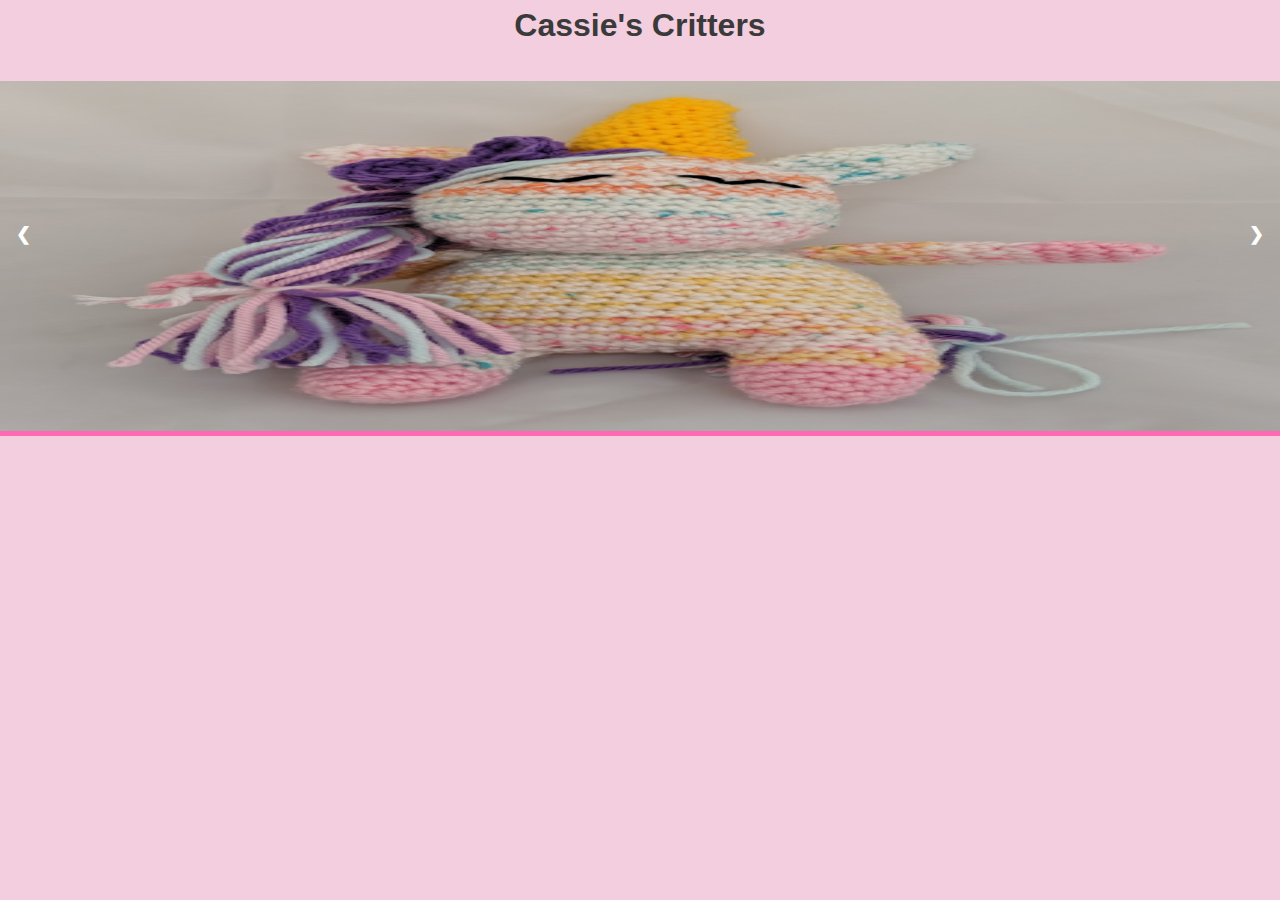
<file: index.html>
<!DOCTYPE html>
<html lang="en">
<head>
    <meta charset="UTF-8">
    <meta name="viewport" content="width=device-width, initial-scale=1.0">
    <title>Cassie's Critters</title>
    <link rel="stylesheet" href="style.css">
    <script src = "header.js"></script>  

</head>

<body onload="showSlides(0)">

    <h1>Cassie's Critters</h1>
 <!-- Slideshow container -->
<div class="slideshow-container">

    <!-- Full-width images with number and caption text -->
    <div class="mySlideshow">
      <img src="img/dino_front_view.jpg" alt="Dinosaur" style="width:100%">
    </div>
  
    <div class="mySlideshow">
      <img src="img/monkey_front_view.jpg" alt="monkey" style="width:100%">
    </div>
  
    <div class="mySlideshow">
      <img src="img/sleeping_unicorn.jpg" alt="unicorn" style="width:100%">
    </div>
  
    <!-- Next and previous buttons -->
    <a class="prev" onclick="plusSlides(-1)">&#10094;</a>
    <a class="next" onclick="plusSlides(1)">&#10095;</a>
  </div>
  <br>
    
   </body>
</html>
</file>
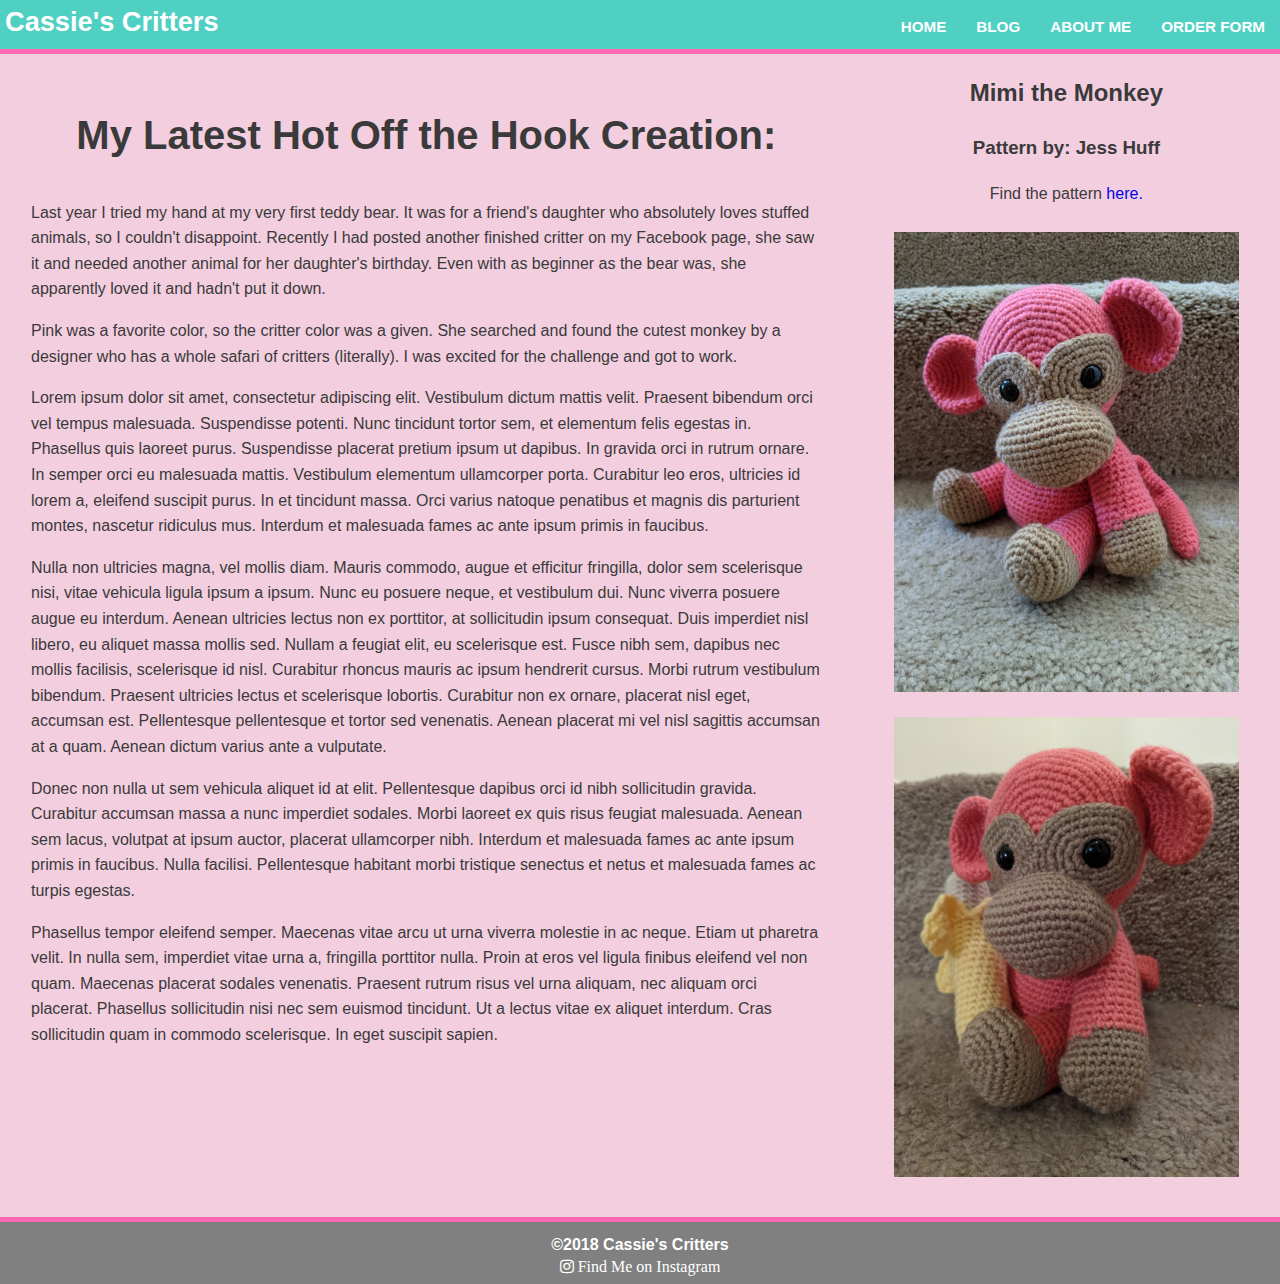
<file: blog.html>
<!DOCTYPE html>
<html lang="en">
<head>
    <meta charset="UTF-8">
    <meta name="viewport" content="width=device-width, initial-scale=1.0">
    <title>Cassie's Critters</title>
    <link rel="stylesheet" href="style.css">
    <link rel="stylesheet" href="https://cdnjs.cloudflare.com/ajax/libs/font-awesome/4.7.0/css/font-awesome.min.css">
    
</head>

<body>
    <header class="main-header">
      <h1 class="name">Cassie's Critters</h1>
      <ul class="main-nav">
        <li><a href="index.html">Home</a></li>
        <li><a href="blog_index.html">Blog</a></li>
        <li><a href="index.html#aboutMe">About Me</a></li>
        <li><a href="inquiry_form.html">Order Form</a></li>
      </ul>
    
    </header>

    <div class="row">
      <div class = "primary col">
        <h2 class = "mainProject">My Latest Hot Off the Hook Creation:</h2>

            <p>Last year I tried my hand at my very first teddy bear.  It was for a friend's daughter who
              absolutely loves stuffed animals, so I couldn't disappoint.  Recently I had posted another finished
              critter on my Facebook page, she saw it and needed another animal for her daughter's birthday.  Even
              with as beginner as the bear was, she apparently loved it and hadn't put it down.
            </p>

            <p>Pink was a favorite color, so the critter color was a given.  She searched and found the cutest
              monkey by a designer who has a whole safari of critters (literally).  I was excited for the 
              challenge and got to work.
            </p>

            <p>Lorem ipsum dolor sit amet, consectetur adipiscing elit. Vestibulum dictum mattis velit. 
              Praesent bibendum orci vel tempus malesuada. Suspendisse potenti. Nunc tincidunt tortor sem, 
              et elementum felis egestas in. Phasellus quis laoreet purus. Suspendisse placerat pretium ipsum 
              ut dapibus. In gravida orci in rutrum ornare. In semper orci eu malesuada mattis. Vestibulum 
              elementum ullamcorper porta. Curabitur leo eros, ultricies id lorem a, eleifend suscipit purus. 
              In et tincidunt massa. Orci varius natoque penatibus et magnis dis parturient montes, nascetur 
              ridiculus mus. Interdum et malesuada fames ac ante ipsum primis in faucibus.
            </p>

            <p>Nulla non ultricies magna, vel mollis diam. Mauris commodo, augue et efficitur fringilla, dolor 
              sem scelerisque nisi, vitae vehicula ligula ipsum a ipsum. Nunc eu posuere neque, et vestibulum 
              dui. Nunc viverra posuere augue eu interdum. Aenean ultricies lectus non ex porttitor, at 
              sollicitudin ipsum consequat. Duis imperdiet nisl libero, eu aliquet massa mollis sed. Nullam a 
              feugiat elit, eu scelerisque est. Fusce nibh sem, dapibus nec mollis facilisis, scelerisque id 
              nisl. Curabitur rhoncus mauris ac ipsum hendrerit cursus. Morbi rutrum vestibulum bibendum. 
              Praesent ultricies lectus et scelerisque lobortis. Curabitur non ex ornare, placerat nisl eget, 
              accumsan est. Pellentesque pellentesque et tortor sed venenatis. Aenean placerat mi vel nisl 
              sagittis accumsan at a quam. Aenean dictum varius ante a vulputate.
            </p>

            <p>Donec non nulla ut sem vehicula aliquet id at elit. Pellentesque dapibus orci id nibh 
              sollicitudin gravida. Curabitur accumsan massa a nunc imperdiet sodales. Morbi laoreet ex quis 
              risus feugiat malesuada. Aenean sem lacus, volutpat at ipsum auctor, placerat ullamcorper nibh. 
              Interdum et malesuada fames ac ante ipsum primis in faucibus. Nulla facilisi. Pellentesque 
              habitant morbi tristique senectus et netus et malesuada fames ac turpis egestas.
            </p>

            <p>Phasellus tempor eleifend semper. Maecenas vitae arcu ut urna viverra molestie in ac neque. 
              Etiam ut pharetra velit. In nulla sem, imperdiet vitae urna a, fringilla porttitor nulla. Proin 
              at eros vel ligula finibus eleifend vel non quam. Maecenas placerat sodales venenatis. Praesent
              rutrum risus vel urna aliquam, nec aliquam orci placerat. Phasellus sollicitudin nisi nec sem 
              euismod tincidunt. Ut a lectus vitae ex aliquet interdum. Cras sollicitudin quam in commodo 
              scelerisque. In eget suscipit sapien.
            </p>
        
      </div>

      
        <div class = "secondary col">
          <div class = "mainBlogPics">
            <h2 class = "mainProject">Mimi the Monkey</h2>
            <h3>Pattern by: Jess Huff</h3>
            <p>Find the pattern <a href="https://jesshuff.com/mimi-monkey-free-amigurumi-pattern/" target = "_blank" class = "whatsNew">here.</a></p>
            
            <div class = "addtlBlogs">
              <img src = "img/monkey_front_view.jpg" alt = "Monkey">
            </div>

            <div class = "addtlBlogs">
              <img src = "img/monkey_with_banana.jpg" alt = "Monkey with banana">
            </div>
          </div>
        </div>

      </div>

  </div>  
      

  
  <button id="myBtn" title="Go to top">Top</button>

  <footer class="main-footer">
    <div class="footer-inner">
        <span>&copy;2018 Cassie's Critters</span>
        <a href="https://www.instagram.com/cassiescritters/" target=" blank" class="fa fa-instagram"> Find Me on Instagram</a>
    </div>
</footer>


   </body>
</html>
</file>
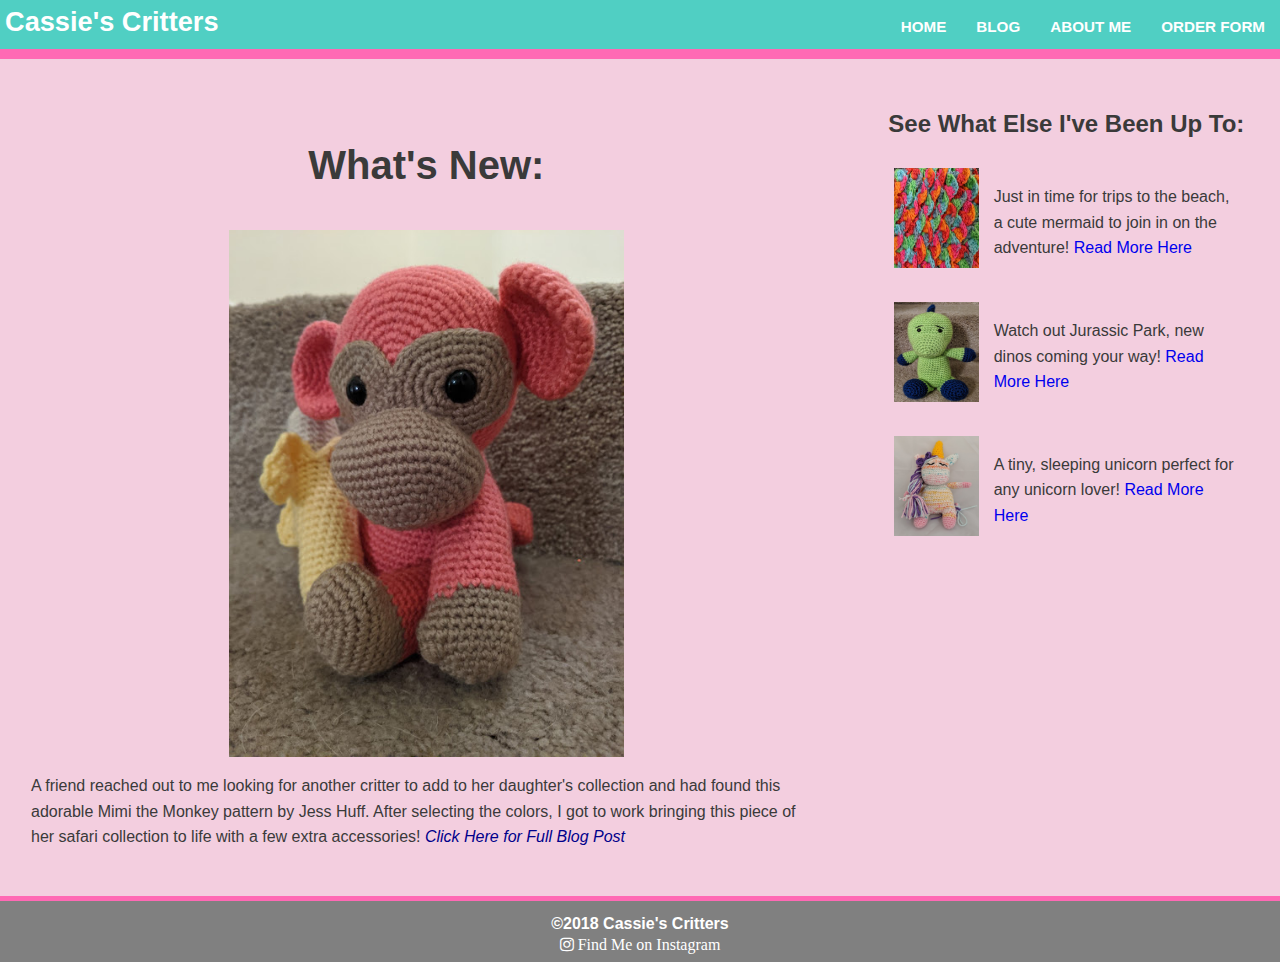
<file: blog_index.html>
<!DOCTYPE html>
<html lang="en">
<head>
    <meta charset="UTF-8">
    <meta name="viewport" content="width=device-width, initial-scale=1.0">
    <title>Cassie's Critters</title>
    <link rel="stylesheet" href="style.css">
    <link rel="stylesheet" href="https://cdnjs.cloudflare.com/ajax/libs/font-awesome/4.7.0/css/font-awesome.min.css">
    
</head>

<body onload="showSlides(1)">
    <a id="home"></a>
    <header class="main-header">
		<h1 class="name">Cassie's Critters</h1>
		<ul class="main-nav">
			<li><a href="index.html">Home</a></li>
			<li><a href="blog_index.html">Blog</a></li>
			<li><a href="index.html#aboutMe">About Me</a></li>
			<li><a href="inquiry_form.html">Order Form</a></li>
		</ul>
	</header><!--/.main-header-->   
    
 <!-- Slideshow container -->
<div class="slideshow-container">

    <!-- Full-width images with number and caption text -->
    <div class="mySlideshow" style = "background-image: url(img/unicorn_hat.jpg)">
    </div>
  
    <div class="mySlideshow" style = "background-image: url(img/mermaid_scales.jpg)">
    </div>
  
    <div class="mySlideshow" style = "background-image: url(img/pj_pig.jpg)">
    </div>
  
    <!-- Next and previous buttons -->
    <a class="prev" onclick="plusSlides(-1)">&#10094;</a>
    <a class="next" onclick="plusSlides(1)">&#10095;</a>
  </div>
  <br>

  <div class="row">
      <div class = "primary col">
        <h2 class = "mainProject">What's New:</h2>
          <img src = "img/monkey_with_banana.jpg" alt = "Mimi the Monkey">
        <p>A friend reached out to me looking for another critter to add to her daughter's collection and had found 
          this adorable Mimi the Monkey pattern by Jess Huff.  After selecting the colors, I got to work bringing this 
          piece of her safari collection to life with a few extra accessories!
          <a href="blog.html" class = "currentProject">Click Here for Full Blog Post</a>
        </p>
        
      </div>

      <div class = "secondary col">
          <h2 class = "mainProject">See What Else I've Been Up To:</h2>
          <div class = "addtlBlogs">
            <img src = "img/mermaid_scales.jpg" class = "otherBlogPics"alt = "Mermaid">
            <p>Just in time for trips to the beach, a cute mermaid to join in on the adventure!
               <a href="mermaid_blog.html" class = "whatsNew">Read More Here</a>
            </p>
          </div>
          <div class = "addtlBlogs">
            <img src = "img/dino_front_view.jpg" class = "otherBlogPics"alt = "Dinosaur">
            <p>Watch out Jurassic Park, new dinos coming your way!
              <a href="dino_blog.html" class = "whatsNew">Read More Here</a>
            </p>
          </div>

          <div class = "addtlBlogs">
            <img src = "img/sleeping_unicorn.jpg" class = "otherBlogPics"alt = "Sleeping Unicorn">
            <p>A tiny, sleeping unicorn perfect for any unicorn lover!
              <a href="sleeping_unicorn_blog.html" class = "whatsNew">Read More Here</a>
            </p>
          </div>

      </div>

  </div>  

  
  </div>

  <button onclick="topFunction()" id="myBtn" title="Go to top">Top</button>

  <footer class="main-footer">
    <div class="footer-inner">
        <span>&copy;2018 Cassie's Critters</span>
        <a href="https://www.instagram.com/cassiescritters/" target=" blank" class="fa fa-instagram"> Find Me on Instagram</a>
    </div>
</footer>

<script src = "header.js"></script> 

   </body>
</html>
</file>
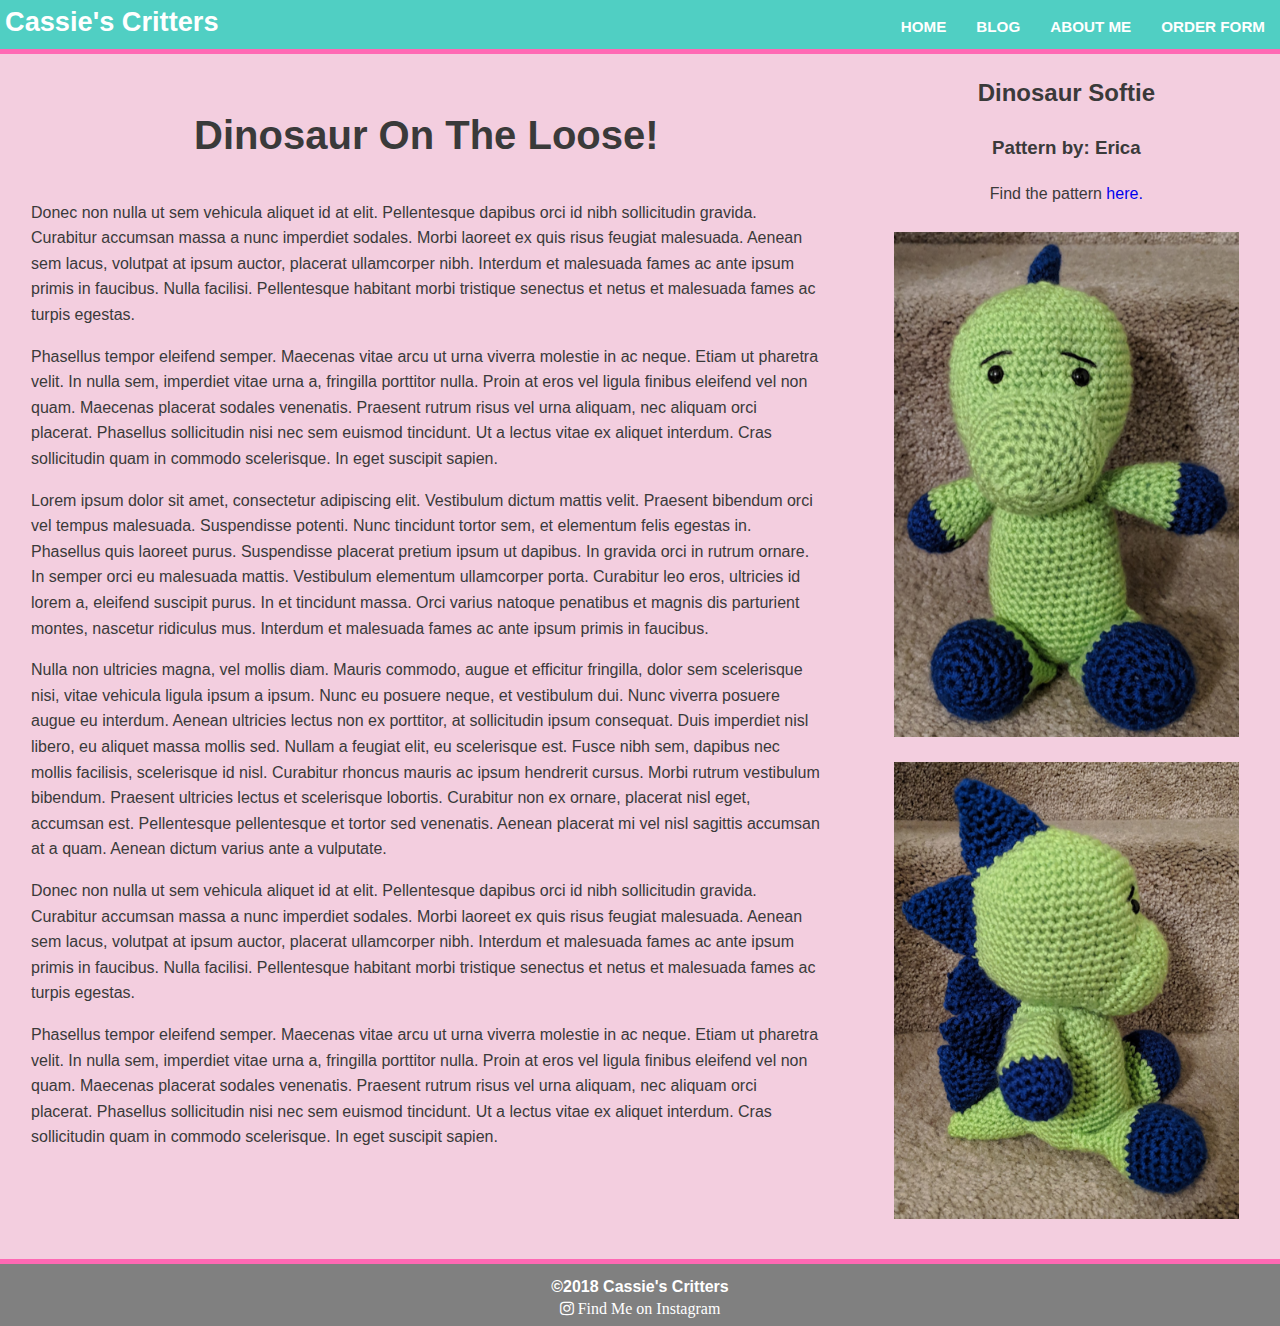
<file: dino_blog.html>
<!DOCTYPE html>
<html lang="en">
<head>
    <meta charset="UTF-8">
    <meta name="viewport" content="width=device-width, initial-scale=1.0">
    <title>Cassie's Critters</title>
    <link rel="stylesheet" href="style.css">
    <link rel="stylesheet" href="https://cdnjs.cloudflare.com/ajax/libs/font-awesome/4.7.0/css/font-awesome.min.css">
    
</head>

<body>
    <header class="main-header">
      <h1 class="name">Cassie's Critters</h1>
      <ul class="main-nav">
        <li><a href="index.html">Home</a></li>
        <li><a href="blog_index.html">Blog</a></li>
        <li><a href="index.html#aboutMe">About Me</a></li>
        <li><a href="inquiry_form.html">Order Form</a></li>
      </ul>
    
    </header>

    <div class="row">
      <div class = "primary col">
        <h2 class = "mainProject">Dinosaur On The Loose!</h2>

            <p>Donec non nulla ut sem vehicula aliquet id at elit. Pellentesque dapibus orci id nibh 
              sollicitudin gravida. Curabitur accumsan massa a nunc imperdiet sodales. Morbi laoreet ex quis 
              risus feugiat malesuada. Aenean sem lacus, volutpat at ipsum auctor, placerat ullamcorper nibh. 
              Interdum et malesuada fames ac ante ipsum primis in faucibus. Nulla facilisi. Pellentesque 
              habitant morbi tristique senectus et netus et malesuada fames ac turpis egestas.
            </p>

            <p>Phasellus tempor eleifend semper. Maecenas vitae arcu ut urna viverra molestie in ac neque. 
              Etiam ut pharetra velit. In nulla sem, imperdiet vitae urna a, fringilla porttitor nulla. Proin 
              at eros vel ligula finibus eleifend vel non quam. Maecenas placerat sodales venenatis. Praesent
              rutrum risus vel urna aliquam, nec aliquam orci placerat. Phasellus sollicitudin nisi nec sem 
              euismod tincidunt. Ut a lectus vitae ex aliquet interdum. Cras sollicitudin quam in commodo 
              scelerisque. In eget suscipit sapien.
            </p>
            
            <p>Lorem ipsum dolor sit amet, consectetur adipiscing elit. Vestibulum dictum mattis velit. 
              Praesent bibendum orci vel tempus malesuada. Suspendisse potenti. Nunc tincidunt tortor sem, 
              et elementum felis egestas in. Phasellus quis laoreet purus. Suspendisse placerat pretium ipsum 
              ut dapibus. In gravida orci in rutrum ornare. In semper orci eu malesuada mattis. Vestibulum 
              elementum ullamcorper porta. Curabitur leo eros, ultricies id lorem a, eleifend suscipit purus. 
              In et tincidunt massa. Orci varius natoque penatibus et magnis dis parturient montes, nascetur 
              ridiculus mus. Interdum et malesuada fames ac ante ipsum primis in faucibus.
            </p>

            <p>Nulla non ultricies magna, vel mollis diam. Mauris commodo, augue et efficitur fringilla, dolor 
              sem scelerisque nisi, vitae vehicula ligula ipsum a ipsum. Nunc eu posuere neque, et vestibulum 
              dui. Nunc viverra posuere augue eu interdum. Aenean ultricies lectus non ex porttitor, at 
              sollicitudin ipsum consequat. Duis imperdiet nisl libero, eu aliquet massa mollis sed. Nullam a 
              feugiat elit, eu scelerisque est. Fusce nibh sem, dapibus nec mollis facilisis, scelerisque id 
              nisl. Curabitur rhoncus mauris ac ipsum hendrerit cursus. Morbi rutrum vestibulum bibendum. 
              Praesent ultricies lectus et scelerisque lobortis. Curabitur non ex ornare, placerat nisl eget, 
              accumsan est. Pellentesque pellentesque et tortor sed venenatis. Aenean placerat mi vel nisl 
              sagittis accumsan at a quam. Aenean dictum varius ante a vulputate.
            </p>

            <p>Donec non nulla ut sem vehicula aliquet id at elit. Pellentesque dapibus orci id nibh 
              sollicitudin gravida. Curabitur accumsan massa a nunc imperdiet sodales. Morbi laoreet ex quis 
              risus feugiat malesuada. Aenean sem lacus, volutpat at ipsum auctor, placerat ullamcorper nibh. 
              Interdum et malesuada fames ac ante ipsum primis in faucibus. Nulla facilisi. Pellentesque 
              habitant morbi tristique senectus et netus et malesuada fames ac turpis egestas.
            </p>

            <p>Phasellus tempor eleifend semper. Maecenas vitae arcu ut urna viverra molestie in ac neque. 
              Etiam ut pharetra velit. In nulla sem, imperdiet vitae urna a, fringilla porttitor nulla. Proin 
              at eros vel ligula finibus eleifend vel non quam. Maecenas placerat sodales venenatis. Praesent
              rutrum risus vel urna aliquam, nec aliquam orci placerat. Phasellus sollicitudin nisi nec sem 
              euismod tincidunt. Ut a lectus vitae ex aliquet interdum. Cras sollicitudin quam in commodo 
              scelerisque. In eget suscipit sapien.
            </p>
        
      </div>

      
        <div class = "secondary col">
          <div class = "mainBlogPics">
            <h2 class = "mainProject">Dinosaur Softie</h2>
            <h3>Pattern by: Erica</h3>
            <p>Find the pattern <a href="https://www.5littlemonsters.com/2018/04/dinosaur-softie.html" target = " blank" class = "whatsNew">here.</a></p>
            
            <div class = "addtlBlogs">
              <img src = "img/dino_front_view.jpg" alt = "Dinosaur front view">
            </div>

            <div class = "addtlBlogs">
              <img src = "img/dino_side_view.jpg" alt = "Dinosaur side view">
            </div>
          </div>
        </div>

      </div>

  </div>  
      <!-- <div class = "mainBlogImgs">
        <img src = "img/monkey_front_view.jpg" alt = "Monkey Front View">
        <img src = "img/monkey_with_banana.jpg" alt = "Monkey with Banana">
      </div>  
    <p>Here's some info about Mimi the Monkey.  Lots and lots of text for the monkey that I'll fill in later</p>
    <p>And lot's of paragraphs talking about how I did it and maybe some links too</p>
     -->

  
  <button onclick="topFunction()" id="myBtn" title="Go to top">Top</button>

  <footer class="main-footer">
    <div class="footer-inner">
        <span>&copy;2018 Cassie's Critters</span>
        <a href="https://www.instagram.com/cassiescritters/" target=" blank" class="fa fa-instagram"> Find Me on Instagram</a>
    </div>
</footer>


   </body>
</html>
</file>
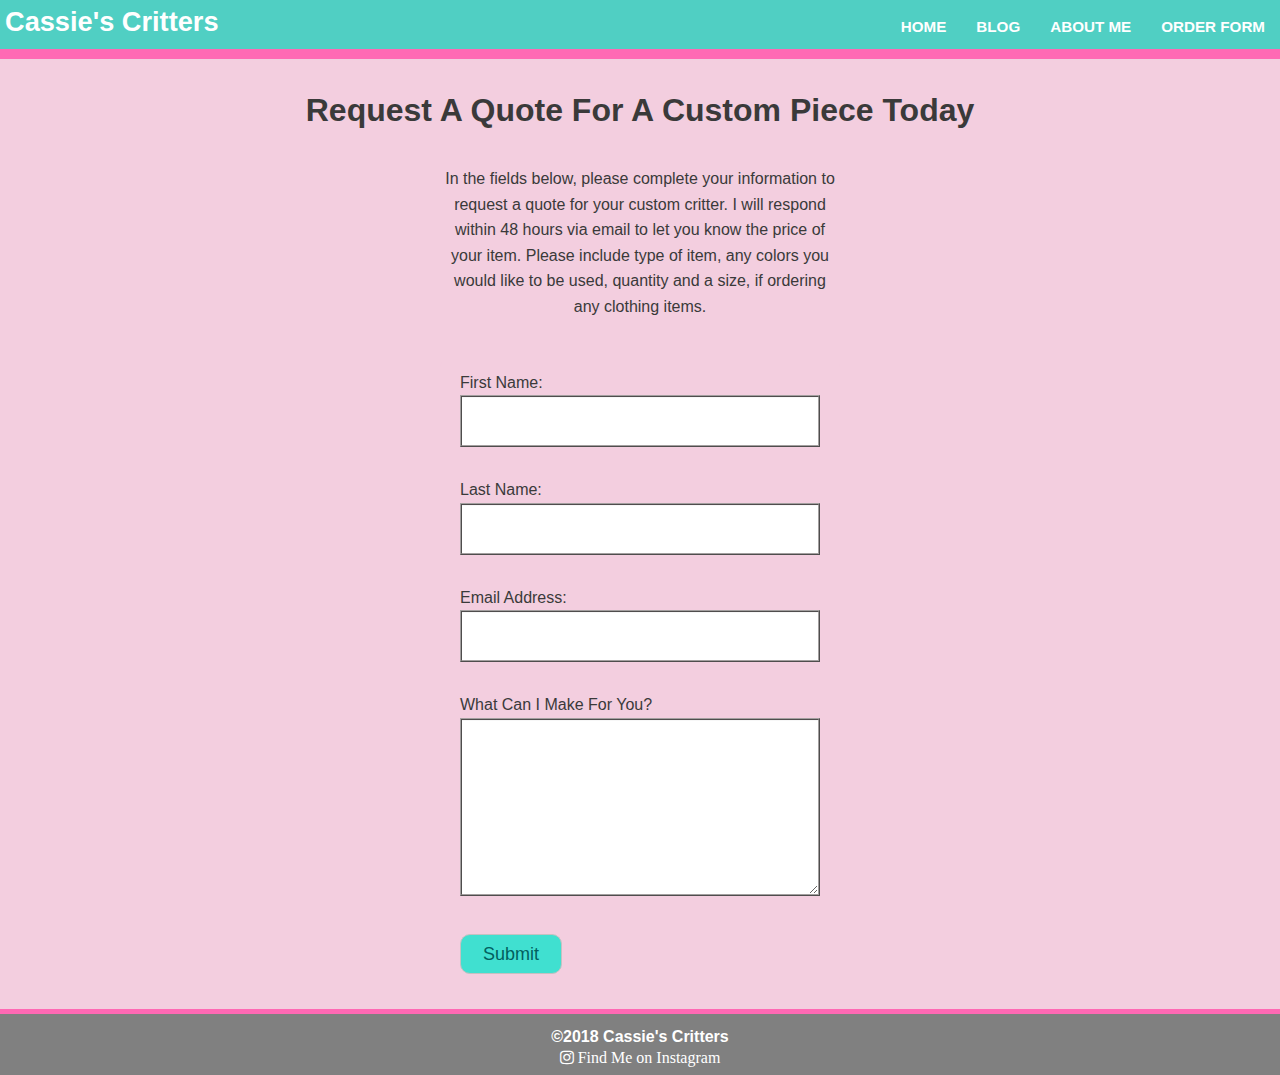
<file: inquiry_form.html>
<!DOCTYPE html>
<html lang="en">
<head>
    <meta charset="UTF-8">
    <meta name="viewport" content="width=device-width, initial-scale=1.0">
    <title>Cassie's Critters</title>
    <link rel="stylesheet" href="style.css">
    <link rel="stylesheet" href="https://cdnjs.cloudflare.com/ajax/libs/font-awesome/4.7.0/css/font-awesome.min.css">
    
</head>

<body onload="showSlides(1)">
    <a id="home"></a>
    <header class="main-header">
		<h1 class="name">Cassie's Critters</h1>
		<ul class="main-nav">
			<li><a href="index.html">Home</a></li>
			<li><a href="blog_index.html">Blog</a></li>
			<li><a href="index.html#aboutMe">About Me</a></li>
			<li><a href="inquiry_form.html">Order Form</a></li>
		</ul>
	</header><!--/.main-header-->   
    
 <!-- Slideshow container -->
<div class="slideshow-container">

    <!-- Full-width images with number and caption text -->
    <div class="mySlideshow" style = "background-image: url(img/octopus.jpg)">
    </div>
  
    <div class="mySlideshow" style = "background-image: url(img/blanket_and_waylon.jpg)">
    </div>
  
    <div class="mySlideshow" style = "background-image: url(img/sunflower.jpg)">
    </div>
  
    <!-- Next and previous buttons -->
    <a class="prev" onclick="plusSlides(-1)">&#10094;</a>
    <a class="next" onclick="plusSlides(1)">&#10095;</a>
  </div>
  <br>

 
  <h1>Request A Quote For A Custom Piece Today</h1>

    <p id = "inquiry_text">In the fields below, please complete your information to request a quote for your custom critter.
        I will respond within 48 hours via email to let you know the price of your item.  Please include
        type of item, any colors you would like to be used, quantity and a size, if ordering any clothing items.
    </p>

     <!-- <img id = "image" class = "hidden" src = "img/cross_stitch.jpg"> -->

        <form id = "form_toggle" action = "inquiry_form.html" method = "POST">
            <label for = "first_name">First Name:</label>
            <input type = "text" id = "first_name" name = "first_name">

            <label for = "last_name">Last Name:</label>
            <input type = "text" id = "last_name" name = "last_name">

            <label for = "email">Email Address:</label>
            <input type = "email" id = "email" name = "email" required pattern = ".+@+.+.com">

            <label for = "request">What Can I Make For You?</label>
            <textarea rows = "8" columns = "30" wrap = "hard" id = "request"></textarea>

            <input type = "submit" class = "submit_button" id = "button">

        </form>









  <button onclick="topFunction()" id="myBtn" title="Go to top">Top</button>

  <footer class="main-footer">
    <div class="footer-inner">
        <span>&copy;2018 Cassie's Critters</span>
        <a href="https://www.instagram.com/cassiescritters/" target=" blank" class="fa fa-instagram"> Find Me on Instagram</a>
    </div>
</footer>

<script src = "header.js"></script> 

   </body>
</html>
</file>
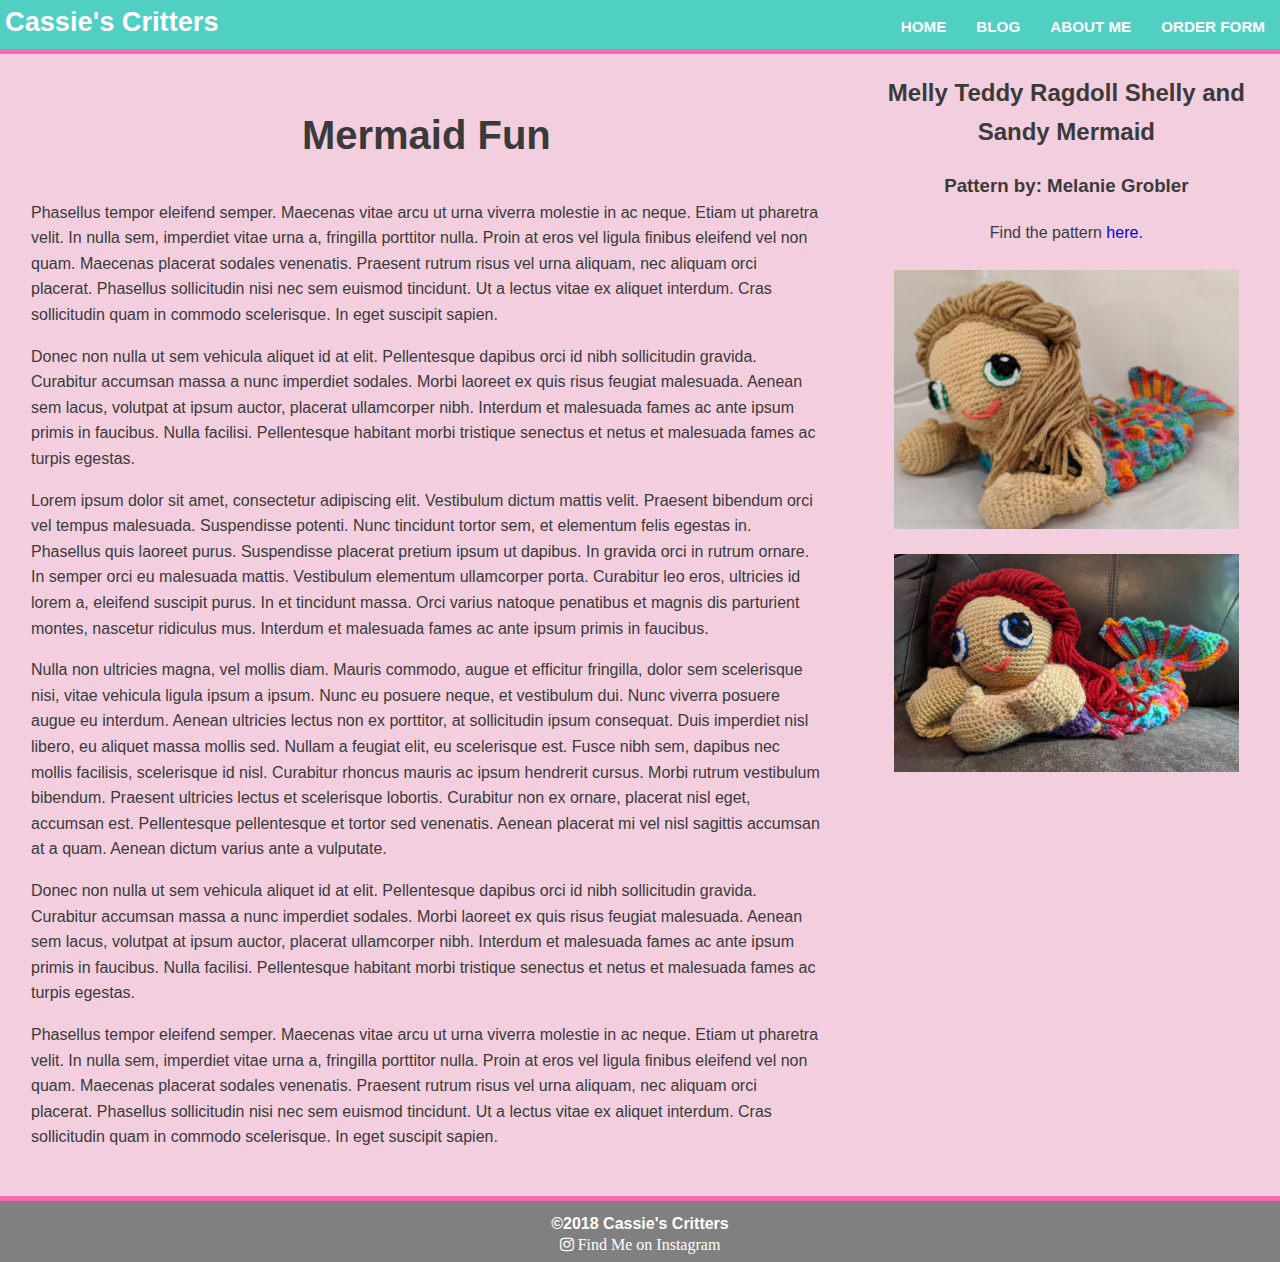
<file: mermaid_blog.html>
<!DOCTYPE html>
<html lang="en">
<head>
    <meta charset="UTF-8">
    <meta name="viewport" content="width=device-width, initial-scale=1.0">
    <title>Cassie's Critters</title>
    <link rel="stylesheet" href="style.css">
    <link rel="stylesheet" href="https://cdnjs.cloudflare.com/ajax/libs/font-awesome/4.7.0/css/font-awesome.min.css">
    
</head>

<body>
    <header class="main-header">
      <h1 class="name">Cassie's Critters</h1>
      <ul class="main-nav">
        <li><a href="C:\Users\cspradlin\Documents\My Projects\index.html">Home</a></li>
        <li><a href="#">Blog</a></li>
        <li><a href="C:/Users/cspradlin/Documents/My%20Projects/index.html#aboutMe">About Me</a></li>
        <li><a href="#">Order Form</a></li>
      </ul>
    
    </header>

    <div class="row">
      <div class = "primary col">
        <h2 class = "mainProject">Mermaid Fun</h2>

          <p>Phasellus tempor eleifend semper. Maecenas vitae arcu ut urna viverra molestie in ac neque. 
            Etiam ut pharetra velit. In nulla sem, imperdiet vitae urna a, fringilla porttitor nulla. Proin 
            at eros vel ligula finibus eleifend vel non quam. Maecenas placerat sodales venenatis. Praesent
            rutrum risus vel urna aliquam, nec aliquam orci placerat. Phasellus sollicitudin nisi nec sem 
            euismod tincidunt. Ut a lectus vitae ex aliquet interdum. Cras sollicitudin quam in commodo 
            scelerisque. In eget suscipit sapien.
          </p>

          <p>Donec non nulla ut sem vehicula aliquet id at elit. Pellentesque dapibus orci id nibh 
            sollicitudin gravida. Curabitur accumsan massa a nunc imperdiet sodales. Morbi laoreet ex quis 
            risus feugiat malesuada. Aenean sem lacus, volutpat at ipsum auctor, placerat ullamcorper nibh. 
            Interdum et malesuada fames ac ante ipsum primis in faucibus. Nulla facilisi. Pellentesque 
            habitant morbi tristique senectus et netus et malesuada fames ac turpis egestas.
          </p>

            <p>Lorem ipsum dolor sit amet, consectetur adipiscing elit. Vestibulum dictum mattis velit. 
              Praesent bibendum orci vel tempus malesuada. Suspendisse potenti. Nunc tincidunt tortor sem, 
              et elementum felis egestas in. Phasellus quis laoreet purus. Suspendisse placerat pretium ipsum 
              ut dapibus. In gravida orci in rutrum ornare. In semper orci eu malesuada mattis. Vestibulum 
              elementum ullamcorper porta. Curabitur leo eros, ultricies id lorem a, eleifend suscipit purus. 
              In et tincidunt massa. Orci varius natoque penatibus et magnis dis parturient montes, nascetur 
              ridiculus mus. Interdum et malesuada fames ac ante ipsum primis in faucibus.
            </p>

            <p>Nulla non ultricies magna, vel mollis diam. Mauris commodo, augue et efficitur fringilla, dolor 
              sem scelerisque nisi, vitae vehicula ligula ipsum a ipsum. Nunc eu posuere neque, et vestibulum 
              dui. Nunc viverra posuere augue eu interdum. Aenean ultricies lectus non ex porttitor, at 
              sollicitudin ipsum consequat. Duis imperdiet nisl libero, eu aliquet massa mollis sed. Nullam a 
              feugiat elit, eu scelerisque est. Fusce nibh sem, dapibus nec mollis facilisis, scelerisque id 
              nisl. Curabitur rhoncus mauris ac ipsum hendrerit cursus. Morbi rutrum vestibulum bibendum. 
              Praesent ultricies lectus et scelerisque lobortis. Curabitur non ex ornare, placerat nisl eget, 
              accumsan est. Pellentesque pellentesque et tortor sed venenatis. Aenean placerat mi vel nisl 
              sagittis accumsan at a quam. Aenean dictum varius ante a vulputate.
            </p>

            <p>Donec non nulla ut sem vehicula aliquet id at elit. Pellentesque dapibus orci id nibh 
              sollicitudin gravida. Curabitur accumsan massa a nunc imperdiet sodales. Morbi laoreet ex quis 
              risus feugiat malesuada. Aenean sem lacus, volutpat at ipsum auctor, placerat ullamcorper nibh. 
              Interdum et malesuada fames ac ante ipsum primis in faucibus. Nulla facilisi. Pellentesque 
              habitant morbi tristique senectus et netus et malesuada fames ac turpis egestas.
            </p>

            <p>Phasellus tempor eleifend semper. Maecenas vitae arcu ut urna viverra molestie in ac neque. 
              Etiam ut pharetra velit. In nulla sem, imperdiet vitae urna a, fringilla porttitor nulla. Proin 
              at eros vel ligula finibus eleifend vel non quam. Maecenas placerat sodales venenatis. Praesent
              rutrum risus vel urna aliquam, nec aliquam orci placerat. Phasellus sollicitudin nisi nec sem 
              euismod tincidunt. Ut a lectus vitae ex aliquet interdum. Cras sollicitudin quam in commodo 
              scelerisque. In eget suscipit sapien.
            </p>
        
      </div>

      
        <div class = "secondary col">
          <div class = "mainBlogPics">
            <h2 class = "mainProject">Melly Teddy Ragdoll Shelly and Sandy Mermaid</h2>
            <h3>Pattern by: Melanie Grobler</h3>
            <p>Find the pattern <a href="https://mandmcrochetdesigns.com/melly-teddy-ragdoll-patterns/shelly-sandy-mermaid/?v=7516fd43adaa" target = "_blank" class = "whatsNew">here.</a></p>
            
            <div class = "addtlBlogs">
              <img src = "img/mermaid_front_view.jpg" alt = "Mermaid with brown hair">
            </div>

            <div class = "addtlBlogs">
              <img src = "img/mermaid_red_hair.jpg" alt = "Mermaid with red hair">
            </div>
          </div>
        </div>

      </div>

  </div>  
      <!-- <div class = "mainBlogImgs">
        <img src = "img/monkey_front_view.jpg" alt = "Monkey Front View">
        <img src = "img/monkey_with_banana.jpg" alt = "Monkey with Banana">
      </div>  
    <p>Here's some info about Mimi the Monkey.  Lots and lots of text for the monkey that I'll fill in later</p>
    <p>And lot's of paragraphs talking about how I did it and maybe some links too</p>
     -->

  
  <button onclick="topFunction()" id="myBtn" title="Go to top">Top</button>

  <footer class="main-footer">
    <div class="footer-inner">
        <span>&copy;2018 Cassie's Critters</span>
        <a href="https://www.instagram.com/cassiescritters/" target=" blank" class="fa fa-instagram"> Find Me on Instagram</a>
    </div>
</footer>


   </body>
</html>
</file>
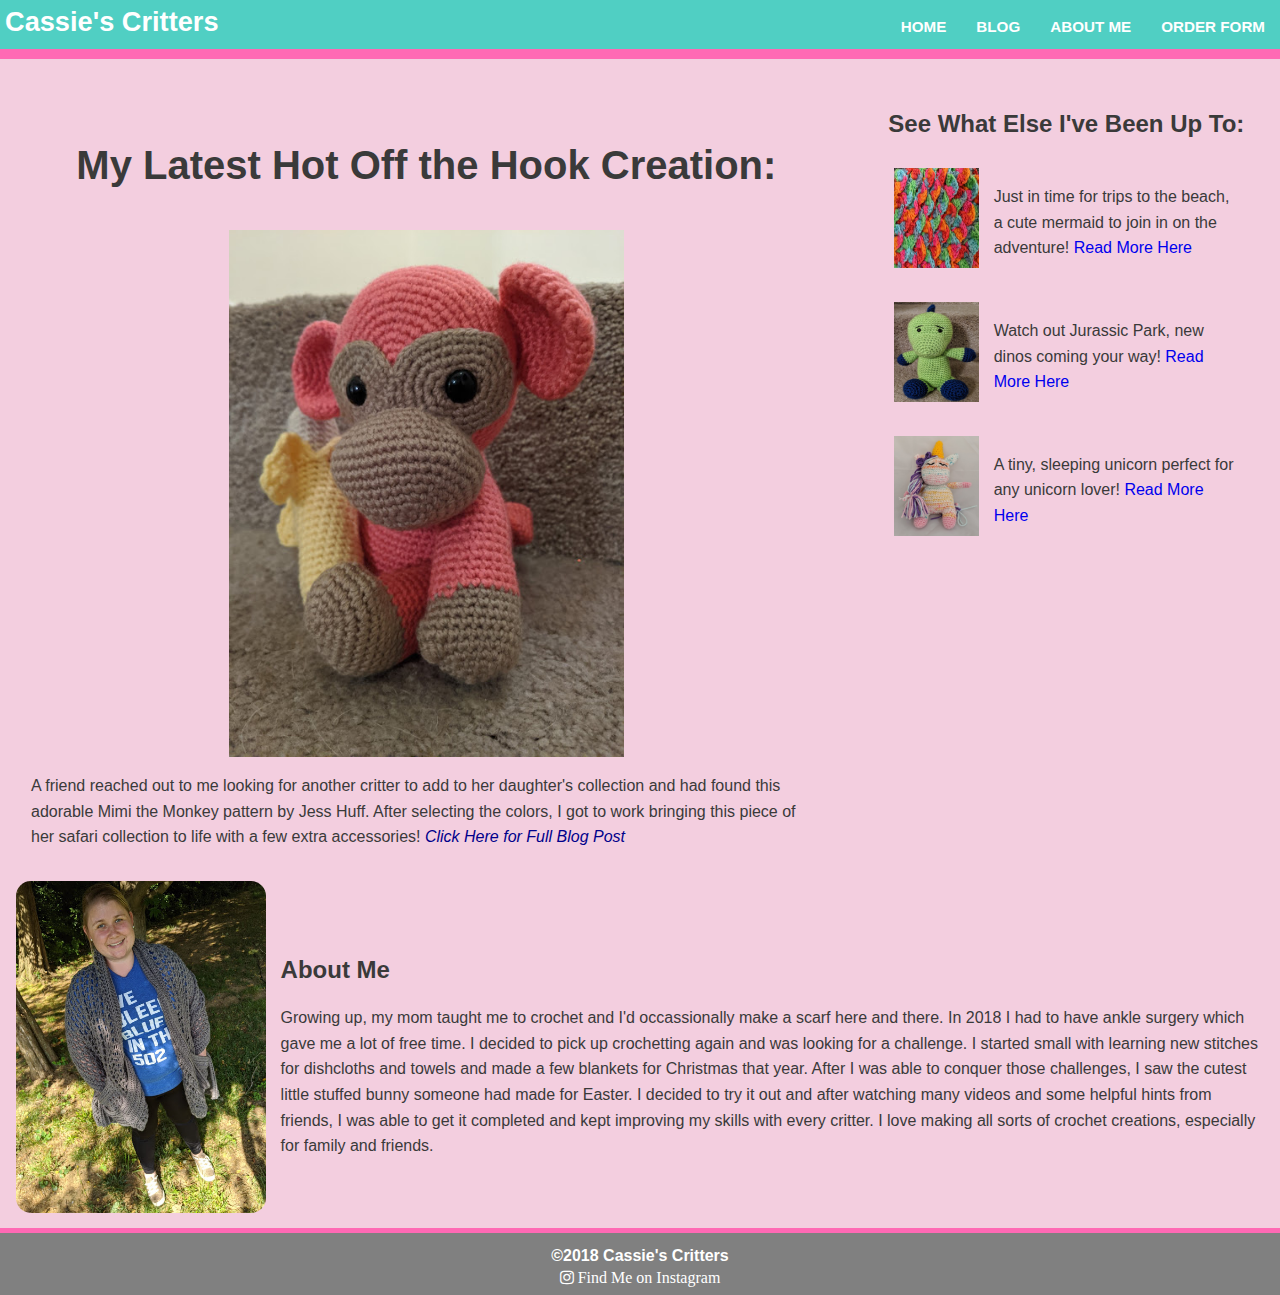
<file: order_form.html>
<!DOCTYPE html>
<html lang="en">
<head>
    <meta charset="UTF-8">
    <meta name="viewport" content="width=device-width, initial-scale=1.0">
    <title>Cassie's Critters</title>
    <link rel="stylesheet" href="style.css">
    <link rel="stylesheet" href="https://cdnjs.cloudflare.com/ajax/libs/font-awesome/4.7.0/css/font-awesome.min.css">
    
</head>

<body onload="showSlides(1)">
    <a id="home"></a>
    <header class="main-header">
		<h1 class="name">Cassie's Critters</h1>
		<ul class="main-nav">
			<li><a href="#home">Home</a></li>
			<li><a href="blog.html" target= " blank">Blog</a></li>
			<li><a href="#aboutMe">About Me</a></li>
			<li><a href="#">Order Form</a></li>
		</ul>
	</header><!--/.main-header-->   
    
 <!-- Slideshow container -->
<div class="slideshow-container">

    <!-- Full-width images with number and caption text -->
    <div class="mySlideshow" style = "background-image: url(img/unicorn_hat.jpg)">
    </div>
  
    <div class="mySlideshow" style = "background-image: url(img/mermaid_scales.jpg)">
    </div>
  
    <div class="mySlideshow" style = "background-image: url(img/pj_pig.jpg)">
    </div>
  
    <!-- Next and previous buttons -->
    <a class="prev" onclick="plusSlides(-1)">&#10094;</a>
    <a class="next" onclick="plusSlides(1)">&#10095;</a>
  </div>
  <br>

  <div class="row">
      <div class = "primary col">
        <h2 class = "mainProject">My Latest Hot Off the Hook Creation:</h2>
          <img src = "img/monkey_with_banana.jpg" alt = "Mimi the Monkey">
        <p>A friend reached out to me looking for another critter to add to her daughter's collection and had found 
          this adorable Mimi the Monkey pattern by Jess Huff.  After selecting the colors, I got to work bringing this 
          piece of her safari collection to life with a few extra accessories!
          <a href="blog.html" class = "currentProject">Click Here for Full Blog Post</a>
        </p>
        
      </div>

      <div class = "secondary col">
          <h2 class = "mainProject">See What Else I've Been Up To:</h2>
          <div class = "addtlBlogs">
            <img src = "img/mermaid_scales.jpg" class = "otherBlogPics"alt = "Mermaid">
            <p>Just in time for trips to the beach, a cute mermaid to join in on the adventure!
               <a href="mermaid_blog.html" class = "whatsNew">Read More Here</a>
            </p>
          </div>
          <div class = "addtlBlogs">
            <img src = "img/dino_front_view.jpg" class = "otherBlogPics"alt = "Dinosaur">
            <p>Watch out Jurassic Park, new dinos coming your way!
              <a href="dino_blog.html" class = "whatsNew">Read More Here</a>
            </p>
          </div>

          <div class = "addtlBlogs">
            <img src = "img/sleeping_unicorn.jpg" class = "otherBlogPics"alt = "Sleeping Unicorn">
            <p>A tiny, sleeping unicorn perfect for any unicorn lover!
              <a href="sleeping_unicorn_blog.html" class = "whatsNew">Read More Here</a>
            </p>
          </div>

      </div>

  </div>  

  <div class = "aboutMe col">
    <a id= "aboutMe"></a>
      <img src = "img/sweater.jpg" alt = "Sweater">
      <div class="aboutmeSummary">
        <h2>About Me</h2>
        <p>Growing up, my mom taught me to crochet and I'd occassionally make a scarf here and there.  In 2018 I had
          to have ankle surgery which gave me a lot of free time.  I decided to pick up crochetting again and was looking 
          for a challenge.  I started small with learning new stitches for dishcloths and towels and made a few blankets
          for Christmas that year.  After I was able to conquer those challenges, I saw the cutest little stuffed bunny
          someone had made for Easter.  I decided to try it out and after watching many videos and some helpful hints from 
          friends, I was able to get it completed and kept improving my skills with every critter.  I love making all 
          sorts of crochet creations, especially for family and friends.
        </p>
        </div>

  </div>

  <button onclick="topFunction()" id="myBtn" title="Go to top">Top</button>

  <footer class="main-footer">
    <div class="footer-inner">
        <span>&copy;2018 Cassie's Critters</span>
        <a href="https://www.instagram.com/cassiescritters/" target=" blank" class="fa fa-instagram"> Find Me on Instagram</a>
    </div>
</footer>

<script src = "header.js"></script> 

   </body>
</html>
</file>
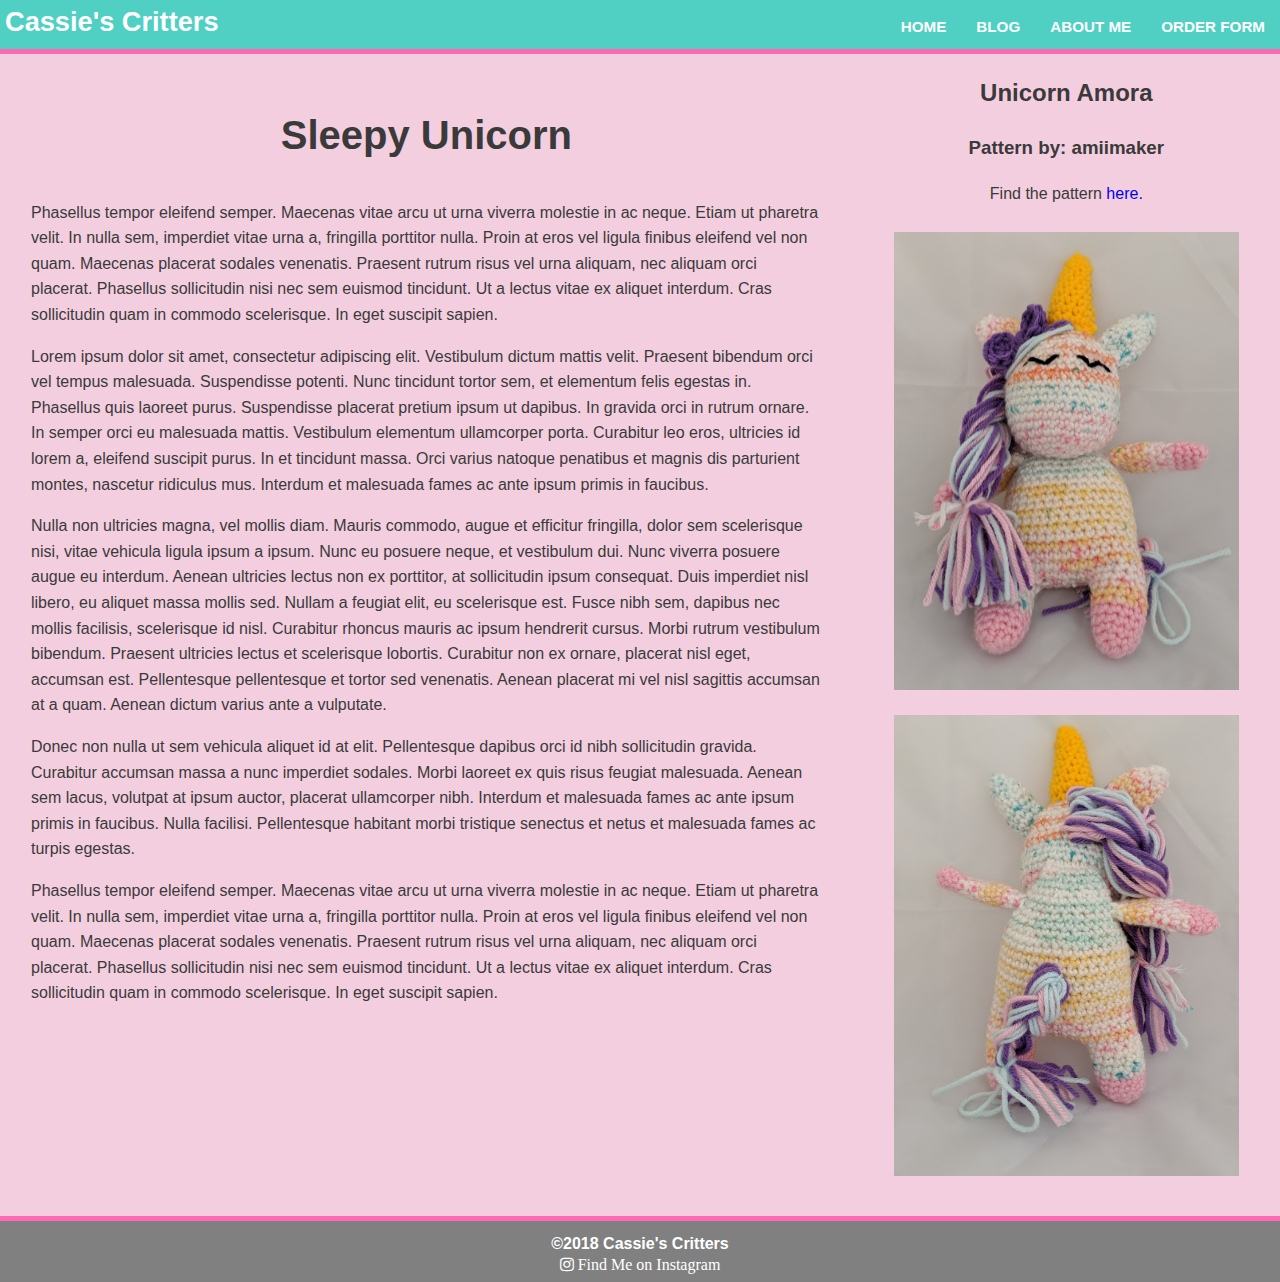
<file: sleeping_unicorn_blog.html>
<!DOCTYPE html>
<html lang="en">
<head>
    <meta charset="UTF-8">
    <meta name="viewport" content="width=device-width, initial-scale=1.0">
    <title>Cassie's Critters</title>
    <link rel="stylesheet" href="style.css">
    <link rel="stylesheet" href="https://cdnjs.cloudflare.com/ajax/libs/font-awesome/4.7.0/css/font-awesome.min.css">
    
</head>

<body>
    <header class="main-header">
      <h1 class="name">Cassie's Critters</h1>
      <ul class="main-nav">
        <li><a href="index.html">Home</a></li>
        <li><a href="blog_index.html">Blog</a></li>
        <li><a href="index.html#aboutMe">About Me</a></li>
        <li><a href="inquiry_form.html">Order Form</a></li>
      </ul>
    
    </header>

    <div class="row">
      <div class = "primary col">
        <h2 class = "mainProject">Sleepy Unicorn</h2>

          <p>Phasellus tempor eleifend semper. Maecenas vitae arcu ut urna viverra molestie in ac neque. 
            Etiam ut pharetra velit. In nulla sem, imperdiet vitae urna a, fringilla porttitor nulla. Proin 
            at eros vel ligula finibus eleifend vel non quam. Maecenas placerat sodales venenatis. Praesent
            rutrum risus vel urna aliquam, nec aliquam orci placerat. Phasellus sollicitudin nisi nec sem 
            euismod tincidunt. Ut a lectus vitae ex aliquet interdum. Cras sollicitudin quam in commodo 
            scelerisque. In eget suscipit sapien.
          </p>

            <p>Lorem ipsum dolor sit amet, consectetur adipiscing elit. Vestibulum dictum mattis velit. 
              Praesent bibendum orci vel tempus malesuada. Suspendisse potenti. Nunc tincidunt tortor sem, 
              et elementum felis egestas in. Phasellus quis laoreet purus. Suspendisse placerat pretium ipsum 
              ut dapibus. In gravida orci in rutrum ornare. In semper orci eu malesuada mattis. Vestibulum 
              elementum ullamcorper porta. Curabitur leo eros, ultricies id lorem a, eleifend suscipit purus. 
              In et tincidunt massa. Orci varius natoque penatibus et magnis dis parturient montes, nascetur 
              ridiculus mus. Interdum et malesuada fames ac ante ipsum primis in faucibus.
            </p>

            <p>Nulla non ultricies magna, vel mollis diam. Mauris commodo, augue et efficitur fringilla, dolor 
              sem scelerisque nisi, vitae vehicula ligula ipsum a ipsum. Nunc eu posuere neque, et vestibulum 
              dui. Nunc viverra posuere augue eu interdum. Aenean ultricies lectus non ex porttitor, at 
              sollicitudin ipsum consequat. Duis imperdiet nisl libero, eu aliquet massa mollis sed. Nullam a 
              feugiat elit, eu scelerisque est. Fusce nibh sem, dapibus nec mollis facilisis, scelerisque id 
              nisl. Curabitur rhoncus mauris ac ipsum hendrerit cursus. Morbi rutrum vestibulum bibendum. 
              Praesent ultricies lectus et scelerisque lobortis. Curabitur non ex ornare, placerat nisl eget, 
              accumsan est. Pellentesque pellentesque et tortor sed venenatis. Aenean placerat mi vel nisl 
              sagittis accumsan at a quam. Aenean dictum varius ante a vulputate.
            </p>

            <p>Donec non nulla ut sem vehicula aliquet id at elit. Pellentesque dapibus orci id nibh 
              sollicitudin gravida. Curabitur accumsan massa a nunc imperdiet sodales. Morbi laoreet ex quis 
              risus feugiat malesuada. Aenean sem lacus, volutpat at ipsum auctor, placerat ullamcorper nibh. 
              Interdum et malesuada fames ac ante ipsum primis in faucibus. Nulla facilisi. Pellentesque 
              habitant morbi tristique senectus et netus et malesuada fames ac turpis egestas.
            </p>

            <p>Phasellus tempor eleifend semper. Maecenas vitae arcu ut urna viverra molestie in ac neque. 
              Etiam ut pharetra velit. In nulla sem, imperdiet vitae urna a, fringilla porttitor nulla. Proin 
              at eros vel ligula finibus eleifend vel non quam. Maecenas placerat sodales venenatis. Praesent
              rutrum risus vel urna aliquam, nec aliquam orci placerat. Phasellus sollicitudin nisi nec sem 
              euismod tincidunt. Ut a lectus vitae ex aliquet interdum. Cras sollicitudin quam in commodo 
              scelerisque. In eget suscipit sapien.
            </p>
        
      </div>

      
        <div class = "secondary col">
          <div class = "mainBlogPics">
            <h2 class = "mainProject">Unicorn Amora</h2>
            <h3>Pattern by: amiimaker</h3>
            <p>Find the pattern <a href="https://www.ravelry.com/patterns/library/unicornio-amora---unicorn-amora" target = " blank" class = "whatsNew">here.</a></p>
            
            <div class = "addtlBlogs">
              <img src = "img/sleeping_unicorn.jpg" alt = "Sleepy Unicorn">
            </div>

            <div class = "addtlBlogs">
              <img src = "img/sleeping_unicorn_back.jpg" alt = "Sleepy Unicorn back view">
            </div>
          </div>
        </div>

      </div>

  </div>  
      <!-- <div class = "mainBlogImgs">
        <img src = "img/monkey_front_view.jpg" alt = "Monkey Front View">
        <img src = "img/monkey_with_banana.jpg" alt = "Monkey with Banana">
      </div>  
    <p>Here's some info about Mimi the Monkey.  Lots and lots of text for the monkey that I'll fill in later</p>
    <p>And lot's of paragraphs talking about how I did it and maybe some links too</p>
     -->

  
  <button onclick="topFunction()" id="myBtn" title="Go to top">Top</button>

  <footer class="main-footer">
    <div class="footer-inner">
        <span>&copy;2018 Cassie's Critters</span>
        <a href="https://www.instagram.com/cassiescritters/" target=" blank" class="fa fa-instagram"> Find Me on Instagram</a>
    </div>
</footer>


   </body>
</html>
</file>
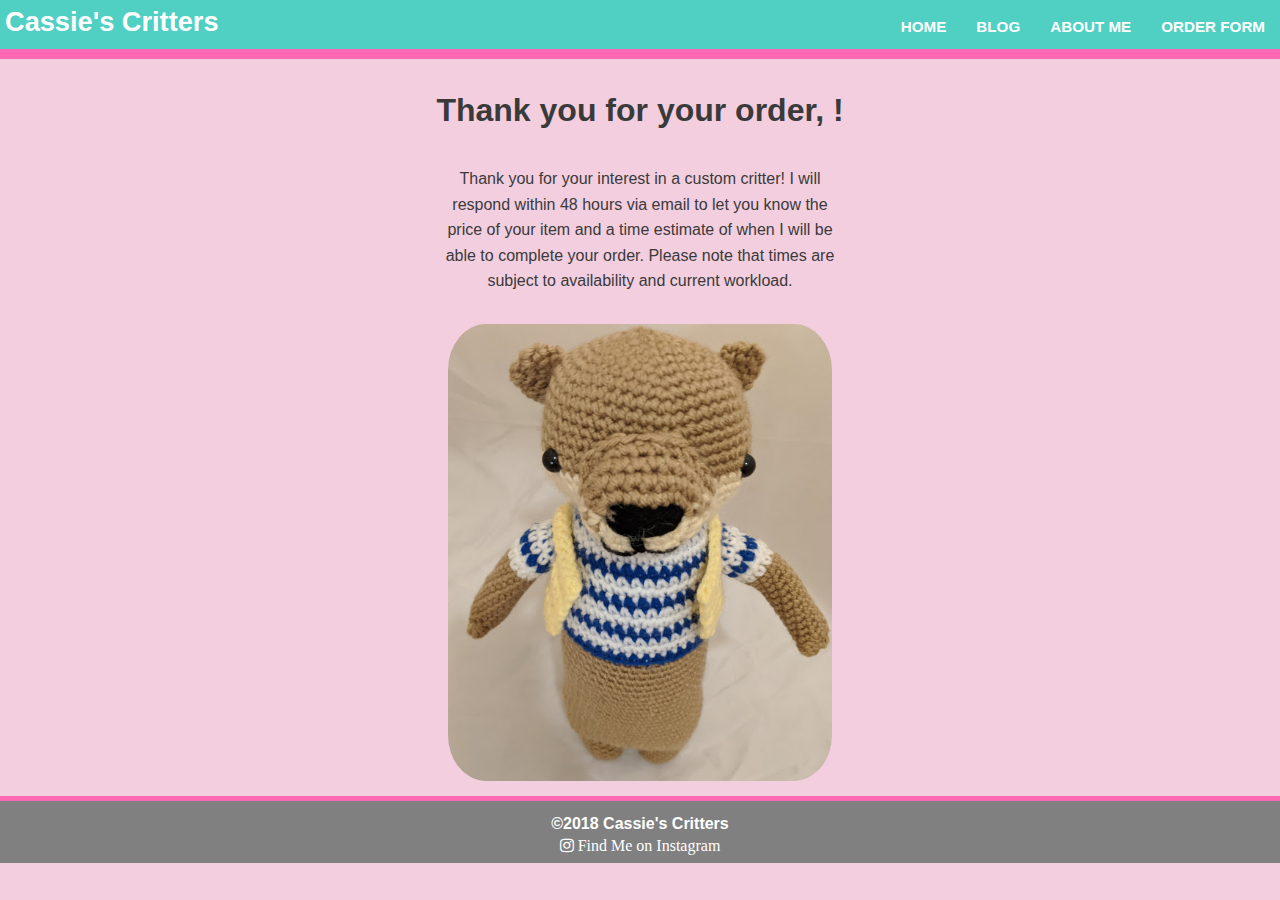
<file: thanks_for_order.html>
<!DOCTYPE html>
<html lang="en">
<head>
    <meta charset="UTF-8">
    <meta name="viewport" content="width=device-width, initial-scale=1.0">
    <title>Cassie's Critters</title>
    <link rel="stylesheet" href="style.css">
    <link rel="stylesheet" href="https://cdnjs.cloudflare.com/ajax/libs/font-awesome/4.7.0/css/font-awesome.min.css">
    </head>

<body onload="showSlides(1)">
    <a id="home"></a>
    <header class="main-header">
		<h1 class="name">Cassie's Critters</h1>
		<ul class="main-nav">
			<li><a href="index.html">Home</a></li>
			<li><a href="blog_index.html">Blog</a></li>
			<li><a href="index.html#aboutMe">About Me</a></li>
			<li><a href="inquiry_form.html">Order Form</a></li>
		</ul>
    </header><!--/.main-header-->   
        
 <!-- Slideshow container -->
<div class="slideshow-container">

    <!-- Full-width images with number and caption text -->
    <div class="mySlideshow" style = "background-image: url(img/octopus.jpg)">
    </div>
  
    <div class="mySlideshow" style = "background-image: url(img/blanket_and_waylon.jpg)">
    </div>
  
    <div class="mySlideshow" style = "background-image: url(img/sunflower.jpg)">
    </div>
  
    <!-- Next and previous buttons -->
    <a class="prev" onclick="plusSlides(-1)">&#10094;</a>
    <a class="next" onclick="plusSlides(1)">&#10095;</a>
  </div>
  <br>

 
  <h1>Thank you for your order, <span id = "user_firstName"></span>!</h1>

    <p id = "inquiry_text">  Thank you for your interest in a custom critter!
        I will respond within 48 hours via email to let you know the price of your item and a time estimate
        of when I will be able to complete your order.  Please note that times are subject to availability and 
        current workload.
    </p>

    <div class = "thankyou_info">
     <img src = "img/otter.jpg" alt = "Otter with blue and white shirt">
    </div>
    
  <button onclick="topFunction()" id="myBtn" title="Go to top">Top</button>

  <footer class="main-footer">
    <div class="footer-inner">
        <span>&copy;2018 Cassie's Critters</span>
        <a href="https://www.instagram.com/cassiescritters/" target=" blank" class="fa fa-instagram"> Find Me on Instagram</a>
    </div>
</footer>

<script src = "header.js"></script> 
<script>
    query_string = getformValues(window.location.href);
    console.log (query_string.first_name);
    document.getElementById("user_firstName").innerHTML = query_string.first_name;
</script>

   </body>
</html>
</file>
<file: style.css>
*{
    box-sizing: border-box;
    transition: all 250ms ease-in-out;
}

body {
    font-family: 'Varela Round', sans-serif;
    line-height: 1.6;
    color: #3a3a3a;
    margin:0;
}
.mySlideshow {
    display: none; 
          
}

.mySlideshow img {
    max-height: 350px;
    width: auto;
    margin: 0 auto;
    box-shadow: 10px 10px 120px 15px rgba(0,0,0,0.65);
}

img {
    display: block;
    width: 100%;
    max-width: 100%;
    height: auto;

}

.primary img {
    max-width: 50%;
    margin: 0 auto;
}

.aboutMe img {
    max-width: 20%;
    margin: 0 auto;
    border-radius: 15px;
}

ul {
    margin: 0;
    padding: 0;
    list-style: none;
    font-weight: bold;
  }

/* ---- Blog Styles ---- */

.mainBlogPics img {
    width: 100%;
    height: auto;
}

.mainBlogPics {
    text-align: center;
}

  /* ---- Navigation ---- */

.name {
	font-size: 1.7em;
    margin: 0;
    color: white;
    text-align: center; 
    padding-left: 5px;   
}
.main-nav {
    margin-top: 5px;
}

.name a,
.main-nav a {
	text-align: center;
	display: block;
    padding: 10px 15px;
    
}
.main-nav a {
	font-size: .95em;
	color: white;
	text-transform: uppercase;
}
.main-nav a:hover {
    color: rgb(228, 87, 185);
}

a{
    text-decoration: none;
}

/* Slideshow container */
.slideshow-container {
  width: 100%;
  position: relative;
  margin: 0;
  overflow: hidden;
  background-color: #81796e;
  border-bottom: 5px solid hotpink; 
    
}

/* Next & previous buttons */
.prev, .next {
  cursor: auto;
  position: absolute;
  top: 50%;
  transform: translateY(-50%);
  width: auto;
  padding: 16px;
  margin-top: -22px;
  color: white;
  font-weight: bold;
  font-size: 18px;
  transition: 0.6s ease;
  border-radius: 0 3px 3px 0;
  
}

.next {
  right:0;
  border-radius: 3px 0 0 3px;
}

.prev:hover, .next:hover {
  background-color: rgba(0,0,0,0.8);
}

/* ==========Base Styles=========*/
body {
    display: flex;
    flex-direction: column;
    min-height: 100vh;
}

:root {
    background-color: rgb(243, 206, 223);

}

.row {
    flex: 1 0 auto;
}


.col{
    padding-right: 1em;
    padding-left: 1em;
}

.main-header {
    background-color: rgb(80, 207, 195);
    border-bottom: 5px solid hotpink;
}

.mainBlogPic {
    max-width: 25%;
    max-height: 25%;

}

.main-footer {
    background-color: gray;
    color: white;
    font-weight: bold;
    margin-top: 15px;
    border-top: 5px solid hotpink;
}

.main-footer, 
.main-header {
    flex-shrink: 0;
}

.content {
    flex-grow: 1;
}

/* Instagram Link */
.fa-instagram {
    color: white;  
    display: block;
  }

.primary {
    margin: 15px;

}

.otherBlogPics {
    max-height: 100px;
    max-width: 100px;
    padding-right: 15px;
    flex-shrink: 0;
}

  h2 {
      display: inline;
      text-align: center;
      font-weight: bold;
  }



  .aboutmeSummary {
      padding-left: 15px;
      padding-top: 70px;
  }


  .currentProject {
      color: darkblue;
      font-style: italic;
  }

  .mainProject {
      display: block;
      font-size: 2.5em;
  }

  .secondary .mainProject {
      font-size: 1.5em;
  }

.addtlBlogs {
    display: flex;
    margin: 25px;
}


 
  /* ==== To Top Button Properties ==== */
  #myBtn {
    display: none;
    position: fixed;
    bottom: 50px; 
    right: 30px; 
    z-index: 99;
    border: none;
    outline: none;
    background-color: turquoise;
    color: rgb(2, 95, 95);
    cursor: pointer;
    padding: 10px 22px; 
    border-radius: 10px;
    font-size: 18px;
    border: 1px solid rgb(196, 193, 193);
    line-height: 1;
    transition: 250ms background-color ease-in-out;
  }
  
  #myBtn:hover {
    background-color: rgb(4, 168, 152);
  }

/* ========= Inquiry Form Styling =========== */
 
form {
    max-width: 400px;
    margin: 10px auto;
    padding: 10px 20px;
    background: rgb(243, 206, 223);
    border-radius: 7px;
}

h1 {
    margin: 0 0 30px 0;
    text-align: center;
  }

#inquiry_text {
    margin: 0 auto 30px auto;
    text-align: center;
    max-width: 400px;
}

input[type="text"],
input[type="email"],
textarea,
select {
  background: rgba(255,255,255,0.1);
  border: none;
  font-size: 16px;
  height: auto;
  margin: 0;
  outline: 0;
  padding: 15px;
  width: 100%;
  background-color: white;
  color: #000;
  box-shadow: 0 1px 0 rgba(0,0,0,0.03) inset;
  border: 2px ridge rgb(163, 159, 159);
  margin-bottom: 30px;
  font-weight: bold;
  font-family: 'Varela Round', sans-serif;
}


.thankyou_info img {
    max-width: 30%;
    margin: 0 auto;
    border-radius: 10%;
    display: block;
}

.submit_button {
    border: none;
    outline: none;
    background-color: turquoise;
    color: rgb(2, 95, 95);
    cursor: pointer;
    padding: 10px 22px; 
    border-radius: 10px;
    font-size: 18px;
    border: 1px solid rgb(196, 193, 193);
    line-height: 1;
    transition: 250ms background-color ease-in-out;
}

.submit_button:hover {
    background-color: rgb(4, 168, 152);
  }


/* ========= Media Queries =========== */
.footer-inner {
    display:flex;
    flex-direction:column;
    align-items: center;
    flex: 1 0 auto;
    margin: 10px 10px;
}


@media (min-width: 769px) {
    .main-header,
    .main-nav,
    .row,
    .aboutMe,
    .addtlBlogs {
        display:flex;
     
    }

    .main-header,
    .aboutMe,
    .secondary.
    .addtlBlogs {
        flex-direction:column;
        align-items: center;
    }

   
    .col{
        flex: 1;
    }

    .aboutMe img{
        flex: 1 0 auto;
    }    

    
}

@media (max-width: 768px) {
    .aboutMe img {
        max-width: 50%;
        margin: 0 auto;
    }

    .aboutmeSummary {
        padding-top: 5px;
    }

    .aboutmetag {
        display: block;
        text-align: center;
        
    }

    .thankyou_info img {
        max-width: 50%;
        margin: 0 auto;
    }

}

   
@media (min-width: 1025px) {

    .main-header,
    .aboutMe,
    .addtlBlogs {
        flex-direction: row;
        justify-content: space-between;
    }

        .primary{
        flex: 2;
    }

    
}
</file>
